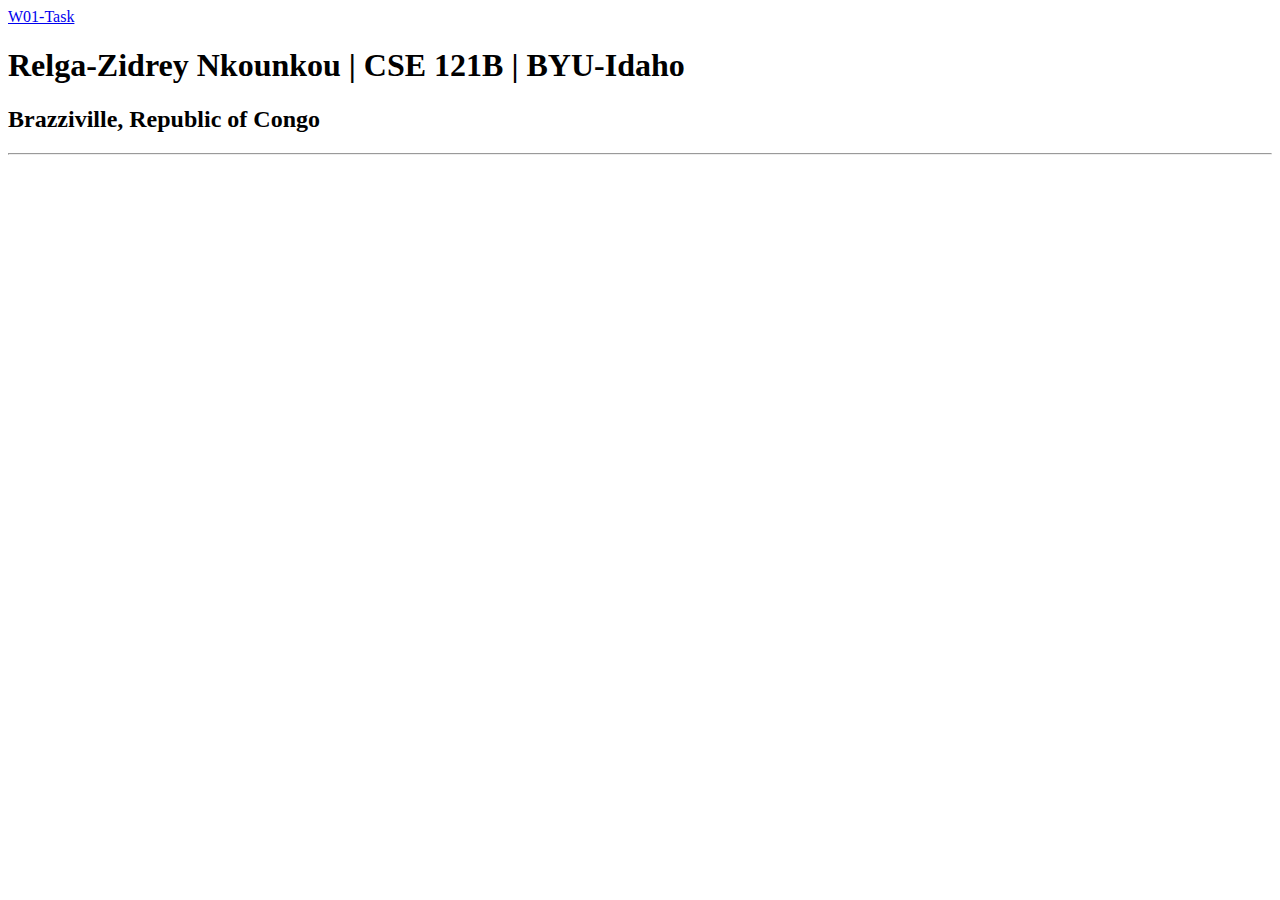
<file: index-old.html>
<!DOCTYPE html>
<html lang="en">
<head>
  <meta charset="UTF-8">
  <meta name="viewport" content="width=device-width, initial-scale=1.0">
  <title>Relga-Zidrey Nkounkou | CSE 121B | BYU-Idaho</title>
</head>
<header>
  <nav>
    <a href="w01-task.html">W01-Task</a>
  </nav>
</header>
<body>
  <h1>Relga-Zidrey Nkounkou | CSE 121B | BYU-Idaho</h1>
  <h2>Brazziville, Republic of Congo</h2>
  <hr>
</body>
</html>
</file>
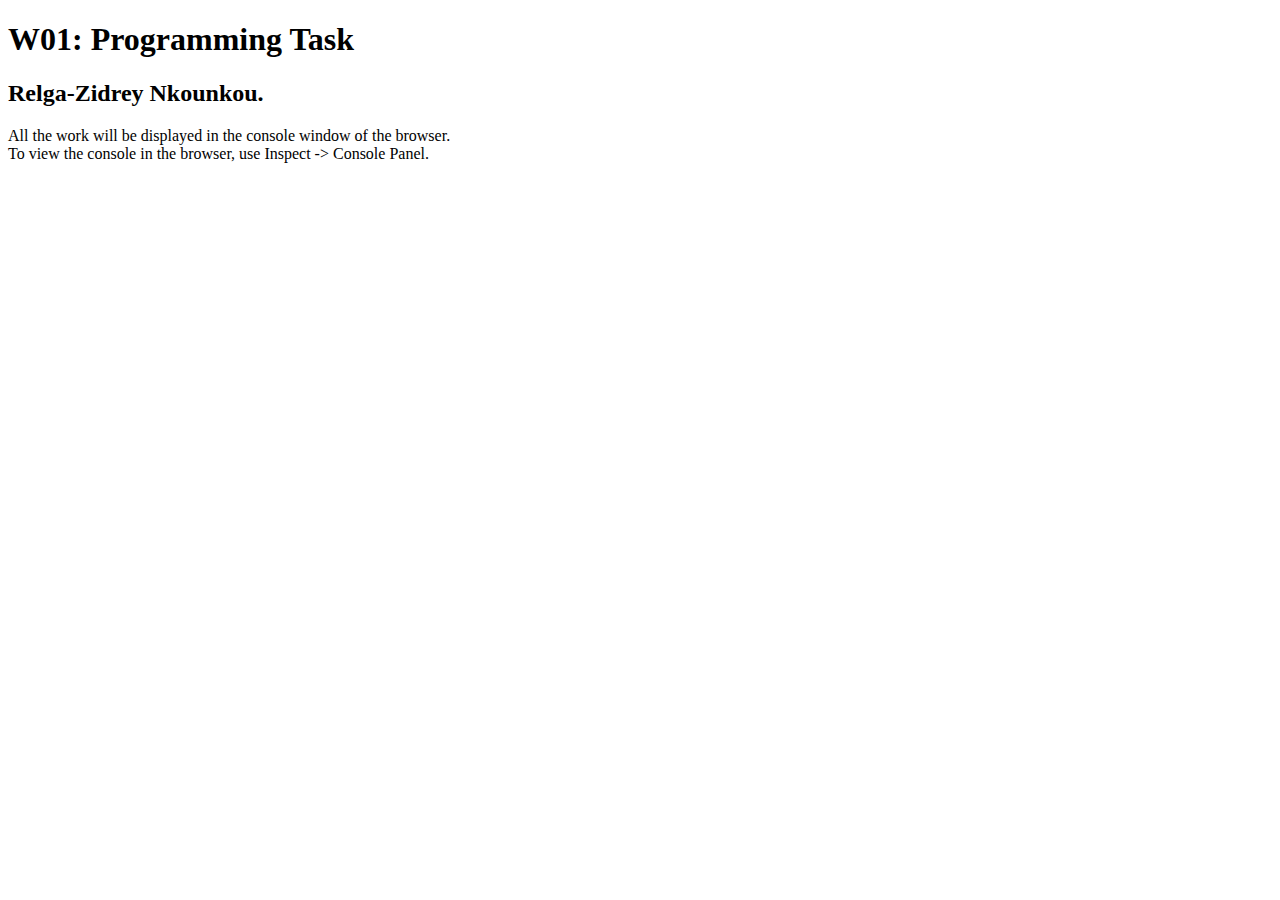
<file: w01-task.html>
<!DOCTYPE html>
<html lang="en">

<head>
  <meta charset="UTF-8">
  <meta name="viewport" content="width=device-width, initial-scale=1.0">
  <title>W01: Programming Task</title>
</head>

<body>
  <h1>W01: Programming Task</h1>
  <h2>Relga-Zidrey Nkounkou.</h2>
  <p>All the work will be displayed in the console window of the browser.
    <br>To view the console in the browser, use Inspect -> Console Panel.
  </p>

  <script src="w01-task.js"></script>

</body>
</html>
</file>
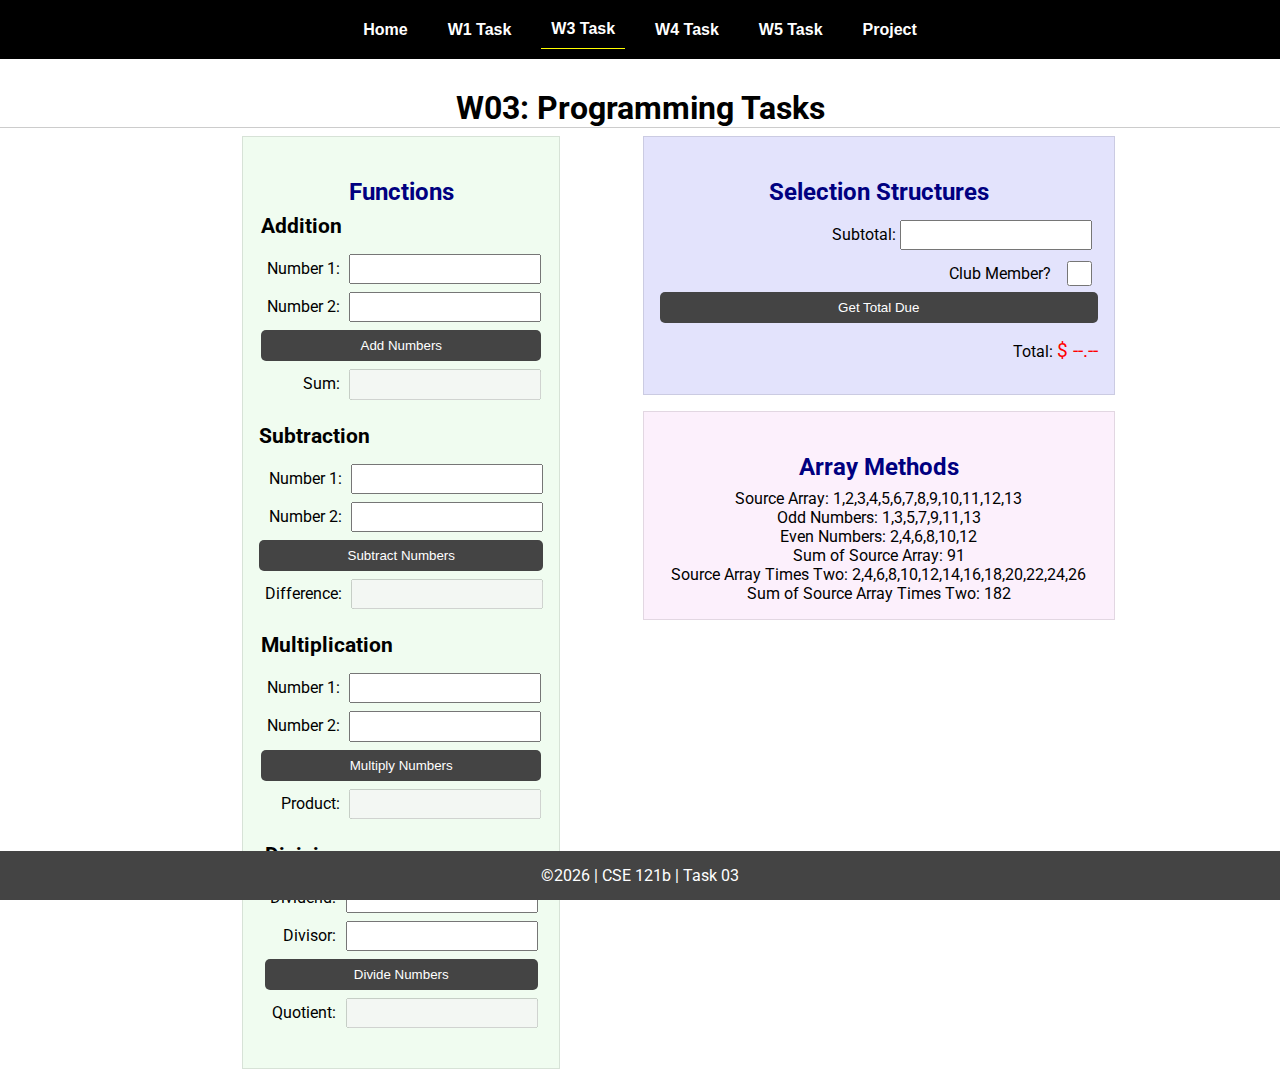
<file: w03-task.html>
<!DOCTYPE html>
<html lang="en">

<head>
    <meta charset="UTF-8">
    <meta name="viewport" content="width=device-width, initial-scale=1.0">
    <title>CSE 121b | W03: Programming Tasks</title>
    <link rel="preconnect" href="https://fonts.googleapis.com">
    <link rel="preconnect" href="https://fonts.gstatic.com" crossorigin>
    <link href="https://fonts.googleapis.com/css2?family=Roboto:wght@400;600&display=swap"
        rel="stylesheet">
    <link rel="stylesheet" href="styles/main.css">
</head>

<body>
    <nav>
        <ul id="menu">
            <li><a id="toggleMenu">&equiv;</a></li>
            <li><a href="index.html">Home</a></li>
            <li><a href="w01-task.html">W1 Task</a></li>
            <li><a href="w03-task.html" class="active">W3 Task</a></li>
            <li><a href="w04-task.html">W4 Task</a></li>
            <li><a href="w05-task.html">W5 Task</a></li>
            <li><a href="project.html">Project</a></li>
        </ul>
    </nav>>
    <header>
        <h1>W03: Programming Tasks</h1>
    </header>
    <main id="task3">
        <section id="section1">
            <h2>Functions</h2>
            <article>
                <h3>Addition</h3>
                <div>
                    <label for="add1">Number 1:</label>
                    <input type="text" id="add1" name="add1">
                </div>
                <div>
                    <label for="add2">Number 2:</label>
                    <input type="text" id="add2" name="add2">
                </div>
                <div>
                    <input type="button" id="addNumbers" value="Add Numbers">
                </div>
                <div>
                    <label for="sum">Sum:</label>
                    <input type="text" id="sum" name="sum" disabled>
                </div>
            </article>
            <article>
                <h3>Subtraction</h3>
                <div>
                    <label for="subtract1">Number 1:</label>
                    <input type="text" id="subtract1" name="subtract1">
                </div>
                <div>
                    <label for="subtract2">Number 2:</label>
                    <input type="text" id="subtract2" name="subtract2">
                </div>
                <div>
                    <input type="button" id="subtractNumbers" value="Subtract Numbers">
                </div>
                <div>
                    <label for="difference">Difference:</label>
                    <input type="text" id="difference" name="difference" disabled>
                </div>
            </article>
            <article>
                <h3>Multiplication</h3>
                <div>
                    <label for="factor1">Number 1:</label>
                    <input type="text" id="factor1" name="factor1">
                </div>
                <div>
                    <label for="factor2">Number 2:</label>
                    <input type="text" id="factor2" name="factor2">
                </div>
                <div>
                    <input type="button" id="multiplyNumbers" value="Multiply Numbers">
                </div>
                <div>
                    <label for="product">Product:</label>
                    <input type="text" id="product" name="product" disabled>
                </div>
            </article>
            <article>
                <h3>Division</h3>
                <div>
                    <label for="dividend">Dividend:</label>
                    <input type="text" id="dividend" name="dividend">
                </div>
                <div>
                    <label for="divisor">Divisor:</label>
                    <input type="text" id="divisor" name="divisor">
                </div>
                <div>
                    <input type="button" id="divideNumbers" value="Divide Numbers">
                </div>
                <div>
                    <label for="quotient">Quotient:</label>
                    <input type="text" id="quotient" name="quotient" disabled>
                </div>
            </article>
        </section>
        <div>
            <section id="section2">
                <h2>Selection Structures</h2>
                <label class="right">Subtotal:
                    <input type="number" id="subtotal" size="5">
                </label>
                <label class="middle right">
                    Club Member?
                    <input type="checkbox" id="member">
                </label>
                <div class="right">
                    <input type="button" id="getTotal" value="Get Total Due">
                </div>
                <div class="right">Total:
                    <span class="larger" id="total">$ --.--</span>
                </div>
            </section>
            <section id="section3">
                <h2>Array Methods</h2>
                <p>
                    Source Array: <span id="array"></span>
                </p>
                <p>
                    Odd Numbers: <span id="odds"></span>
                </p>
                <p>
                    Even Numbers: <span id="evens"></span>
                </p>
                <p>
                    Sum of Source Array: <span id="sumOfArray"></span>
                </p>
                <p>
                    Source Array Times Two: <span id="multiplied"></span>
                </p>
                <p>
                    Sum of Source Array Times Two: <span id="sumOfMultiplied"></span>
                </p>
            </section>
        </div>
    </main>
    <footer>
        &copy;<span id="year"></span> | CSE 121b | Task 03
    </footer>
    <script src="scripts/main.js"></script>
    <script>
        document.getElementById("year").innerHTML = new Date().getFullYear();
    </script>
    <script src="scripts/w03-task.js"></script>
</body>

</html>
</file>
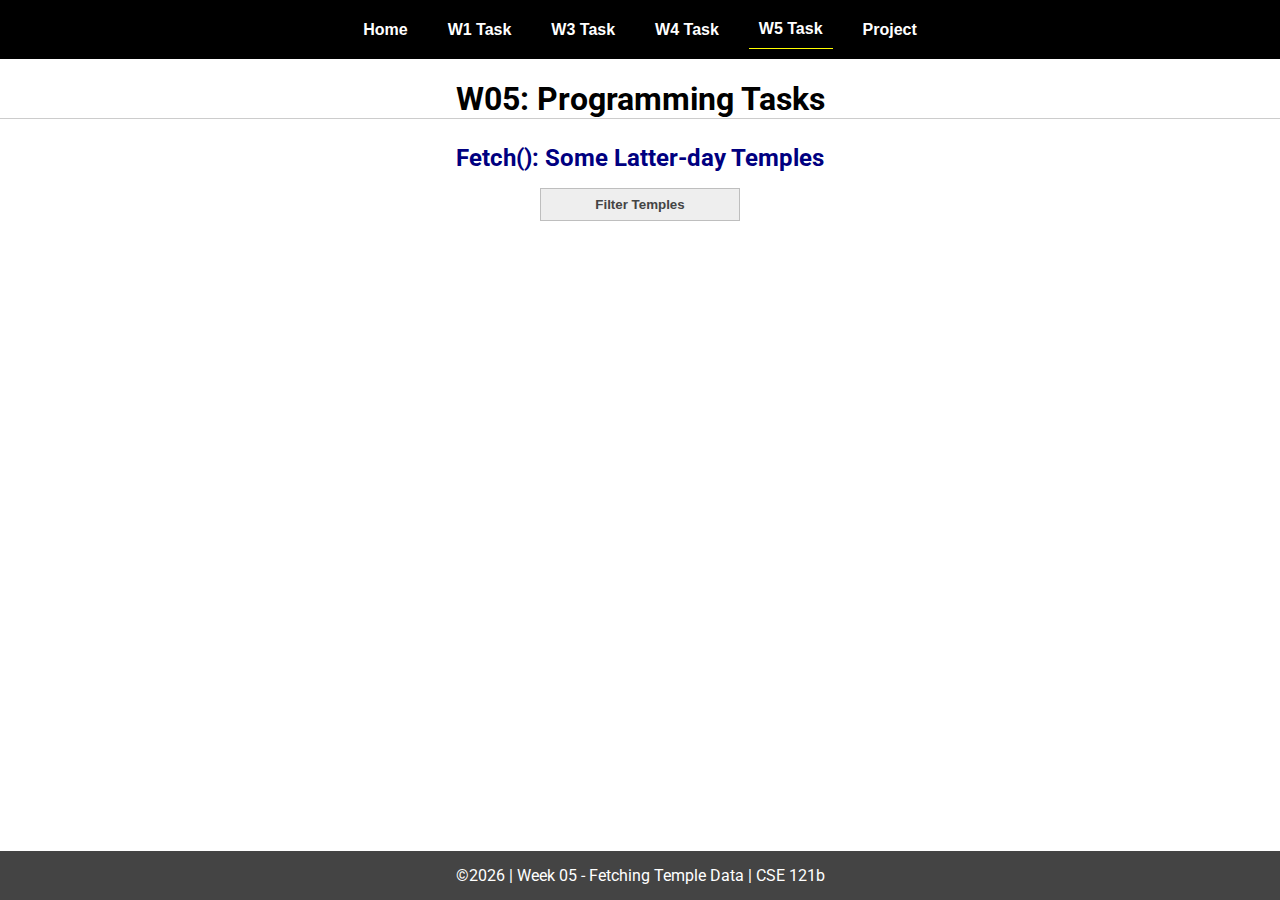
<file: w05-task.html>
<!DOCTYPE html>
<html lang="en">

<head>
  <meta charset="UTF-8">
  <meta name="viewport" content="width=device-width, initial-scale=1.0">
  <title>CSE 121b | W05: Programming Tasks</title>
  <link rel="preconnect" href="https://fonts.googleapis.com">
  <link rel="preconnect" href="https://fonts.gstatic.com" crossorigin>
  <link href="https://fonts.googleapis.com/css2?family=Roboto:wght@400;600&display=swap"
    rel="stylesheet">
  <link rel="stylesheet" href="styles/main.css">
</head>

<body>
  <nav>
    <ul id="menu">
      <li><a id="toggleMenu">&equiv;</a></li>
      <li><a href="index.html">Home</a></li>
      <li><a href="w01-task.html">W1 Task</a></li>
      <li><a href="w03-task.html">W3 Task</a></li>
      <li><a href="w04-task.html">W4 Task</a></li>
      <li><a href="w05-task.html" class="active">W5 Task</a></li>
      <li><a href="project.html">Project</a></li>
    </ul>
  </nav>
  <main id="gridly">
    <h1>W05: Programming Tasks</h1>
    <h2>Fetch(): Some Latter-day Temples</h2>

    <select id="sortBy" title="Choose a data filter.">
      <option value="" disabled selected>Filter Temples</option>
      <option value="utah">Utah</option>
      <option value="notutah">Outside of Utah</option>
      <option value="older">Built Before 1950</option>
      <option value="all">No Filter</option>
    </select>

    <div id="temples">
    </div>
  </main>


  <footer>
    &copy;<span id="year"></span> | Week 05 - Fetching Temple Data | CSE 121b
  </footer>
  <script src="scripts/main.js"></script>
  <script>
    document.getElementById("year").innerHTML = new Date().getFullYear();
  </script>
  <script src="scripts/w05-task.js"></script>
</body>

</html>
</file>
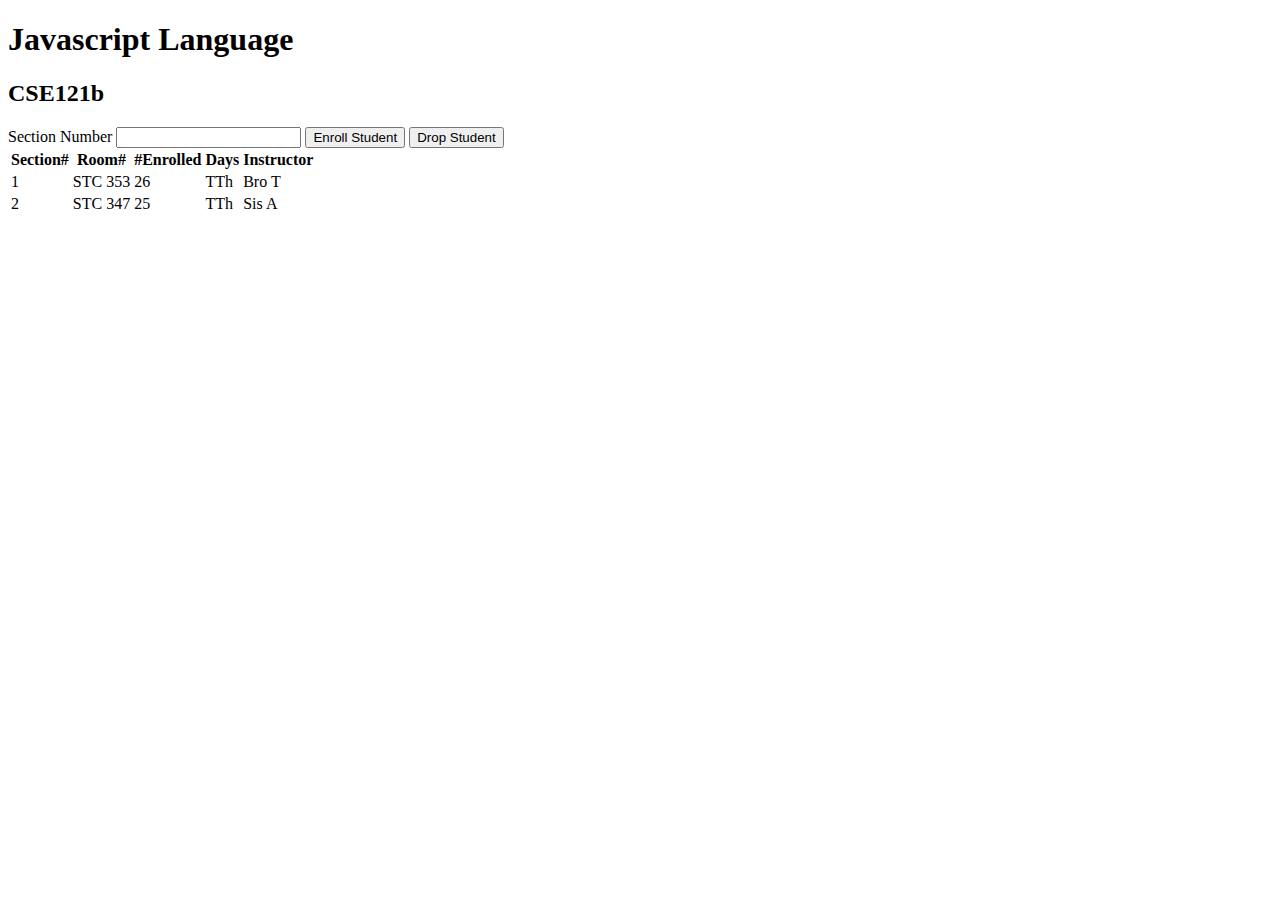
<file: styles/courses.html>
<!-- courses.html -->
<!DOCTYPE html>
<html lang="en">
  <head>
    <meta charset="UTF-8" />
    <meta http-equiv="X-UA-Compatible" content="IE=edge" />
    <meta name="viewport" content="width=device-width, initial-scale=1.0" />
    <title>Courses and sections</title>
    <script src="courses.js" defer></script>
  </head>
  <body>
    <h1 id="courseName"></h1>
    <h2 id="courseCode"></h2>
    <label for="sectionNumber">Section Number</label>
    <input id="sectionNumber" />
    <button id="enrollStudent">Enroll Student</button>
    <button id="dropStudent">Drop Student</button>

    <table>
      <thead>
        <tr>
          <th>Section#</th>
          <th>Room#</th>
          <th>#Enrolled</th>
          <th>Days</th>
          <th>Instructor</th>
        </tr>
      </thead>
      <tbody id="sections"></tbody>
    </table>
  </body>
</html>
</file>
<file: styles/main.css>
/* Universal Selector */
* {
    margin: 0;
    padding: 0;
    box-sizing: border-box;
}

/* HTML Selectors */
body {
    font-family: 'Roboto', Helvetica, sans-serif;
}

nav {
    background-color: black;
    width: 100%;
    position: fixed;
    top: 0;
}

nav ul {
    display: flex;
    flex-direction: column;
    align-items: center;
    max-width: -moz-fit-content;
    max-width: fit-content;
    margin: 0 auto;
}

nav ul li {
    flex: 1 1 auto;
}

nav ul li:first-child {
    display: block;
    font-size: 2rem;
}

nav ul li:first-child a {
    padding: 1px 10px;
}

nav ul li {
    display: none;
    list-style: none;
    margin: 10px;
}

nav ul li a {
    display: block;
    padding: 10px;
    text-decoration: none;
    font-weight: 600;
    color: white;
    text-align: center;
    font-family: 'Arial Narrow', Arial, sans-serif;
}

nav ul li a:hover {
    background-color: #efefef;
    color: black;
}

h1,
h2 {
    text-align: center;
    margin: 1rem 0 .5rem;
}

h1 {
    border-bottom: 1px solid #ccc;
}

#gridly h1 {
    margin-top: 80px;
}

h2 {
    font-size: 1.5rem;
    color: navy;
    text-align: center;
    margin-top: 25px;
}

h3 {
    font-size: 1.3rem;
    margin-bottom: 1rem;
}

header {
    margin-top: 70px;
}

picture {
    margin: 0 auto;
}

picture img {
    width: 240px;
    height: auto;
    border-radius: 5%;
    border: 1px solid #ccc;
    box-shadow: 0 0 30px #777;
}

section {
    display: flex;
    flex-direction: column;
    align-items: center;
    margin: 0 auto 1rem;
    border: 1px solid rgba(0, 0, 0, .1);
    padding: 1rem;
    background-color: #eee;
}

article {
    margin-bottom: 1rem;
}

article div {
    margin-bottom: .5rem;
    text-align: right;
}

label {
    padding: .35rem;
}

input {
    padding: .35rem;
}

input[type="button"] {
    padding: .5rem;
    background-color: #444;
    color: white;
    border: none;
    border-radius: 5px;
    cursor: pointer;
    width: 100%
}

input[type="checkbox"] {
    width: 25px;
    height: 25px;
}

dt {
    font-weight: 700;
}

dt::before {
    content: "ðŸ˜ï¸ ";
}

dd {
    margin: 0 0 .5rem 2rem;
    font-size: smaller;
}

footer {
    background-color: #444;
    color: white;
    padding: 15px;
    text-align: center;
    width: 100%;
    position: fixed;
    bottom: 0;
}

/* Class Selectors */
.active {
    border-bottom: 1px solid yellow;
}

.open li {
    display: block;
}

.block {
    display: block;
}

.larger {
    font-size: larger;
    color: red;
}

.right {
    width: 100%;
    text-align: right;
}

.middle {
    display: flex;
    align-items: center;
    justify-content: right;
    gap: 1rem;
}

/* ID Selectors */

#home {
    margin-top: 125px;
    display: grid;
    grid-template-columns: 1fr;
    grid-gap: 20px;
    align-items: center;
    justify-content: center;
}


#section1 {
    background-color: rgb(225, 250, 225, .5);
}

#section2 {
    background-color: rgba(200, 200, 250, 0.5);

}

#section2 div {
    margin-bottom: 1rem;
}

#section3 {
    background-color: rgb(250, 225, 250, .5);
}

#sortBy {
    appearance: none;
    display: flex;
    padding: .5rem;
    background-color: #eee;
    color: #444;
    font-weight: 700;
    margin: 1rem auto;
    width: 200px;
    border: 1px solid rgba(0, 0, 0, .2);
    text-align: center;
}

#sortBy option:disabled {
    font-style: italic;
    padding: 1rem;
    background-color: #111;
    color: #eee;
}

#temples {
    display: grid;
    grid-template-columns: repeat(auto-fit, minmax(320px, 1fr));
    grid-gap: .5rem;
    align-items: center;
    margin-bottom: 3rem;
}

#temples article {
    height: 250px;
    margin: .5rem;
    border: 1px solid rgba(0, 0, 0, .1);
    padding: 1rem;
    background-color: #eee;
    display: flex;
    flex-direction: column;
    align-items: center;
    justify-content: center;
}

#temples h4 {
    color: navy;
    font-size: smaller;
}


#temples img {
    width: 250px;
    height: auto;
    box-shadow: 0 0 30px #777;
    margin: .5rem;
}

/* Media Queries */
@media only screen and (min-width: 32.5em) {
    nav ul {
        flex-direction: row;
    }

    nav ul li:first-child {
        display: none;
    }

    nav ul li {
        display: block;
    }

    section {
        min-width: 300px;
    }

    #home {
        margin: 100px auto 20px;
        grid-template-columns: 250px 1fr;
        max-width: -moz-fit-content;
        max-width: fit-content;
    }

    #task3 {
        display: grid;
        grid-template-columns: 1fr 1fr;
        grid-gap: 5px;
        margin: 0 auto;
        max-width: 950px;
    }

}
</file>
